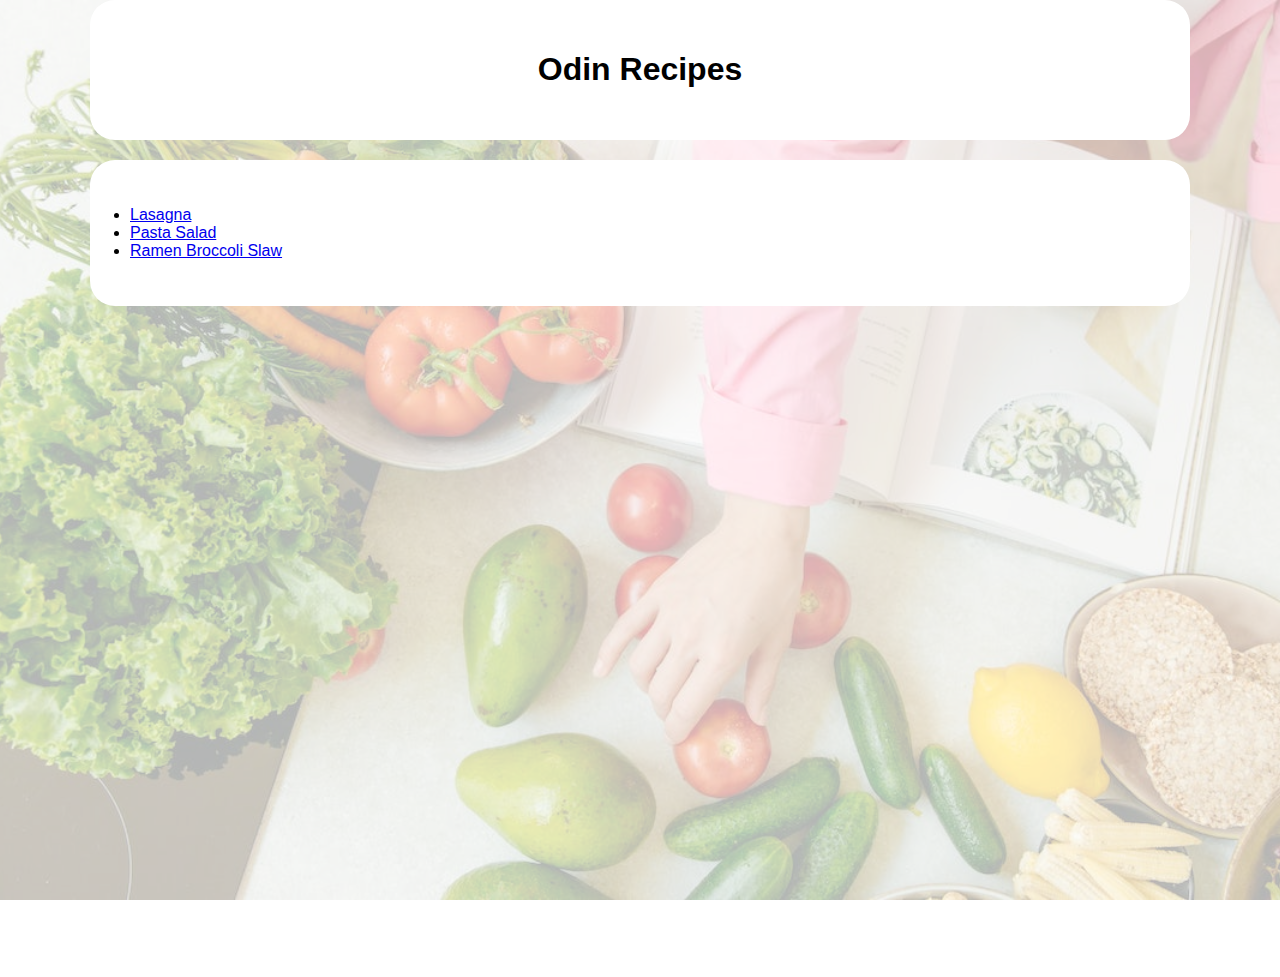
<file: index.html>
<!DOCTYPE html>
<html lang="en">
<head>
    <meta charset="UTF-8">
    <meta name="viewport" content="width=device-width, initial-scale=1.0">
    <title>Document</title>
    <link rel="stylesheet" href="style.css">
</head>
<body>
    <div class="container">
        <div class="container2">
            <h1>Odin Recipes</h1>
        </div>
        <div class="container3">
            <ul>
                <li><a href="./recipes/lasagna/lasagna.html">Lasagna</a></li>
                <li><a href="./recipes/pasta-salad/Pasta Salad.html">Pasta Salad</a></li>
                <li><a href="./recipes/ramen-broccoli-slaw/Ramen Broccoli Slaw.html">Ramen Broccoli Slaw</a></li>
            </ul>
        </div>
    </div>
    
    
</body>
</html>
</file>
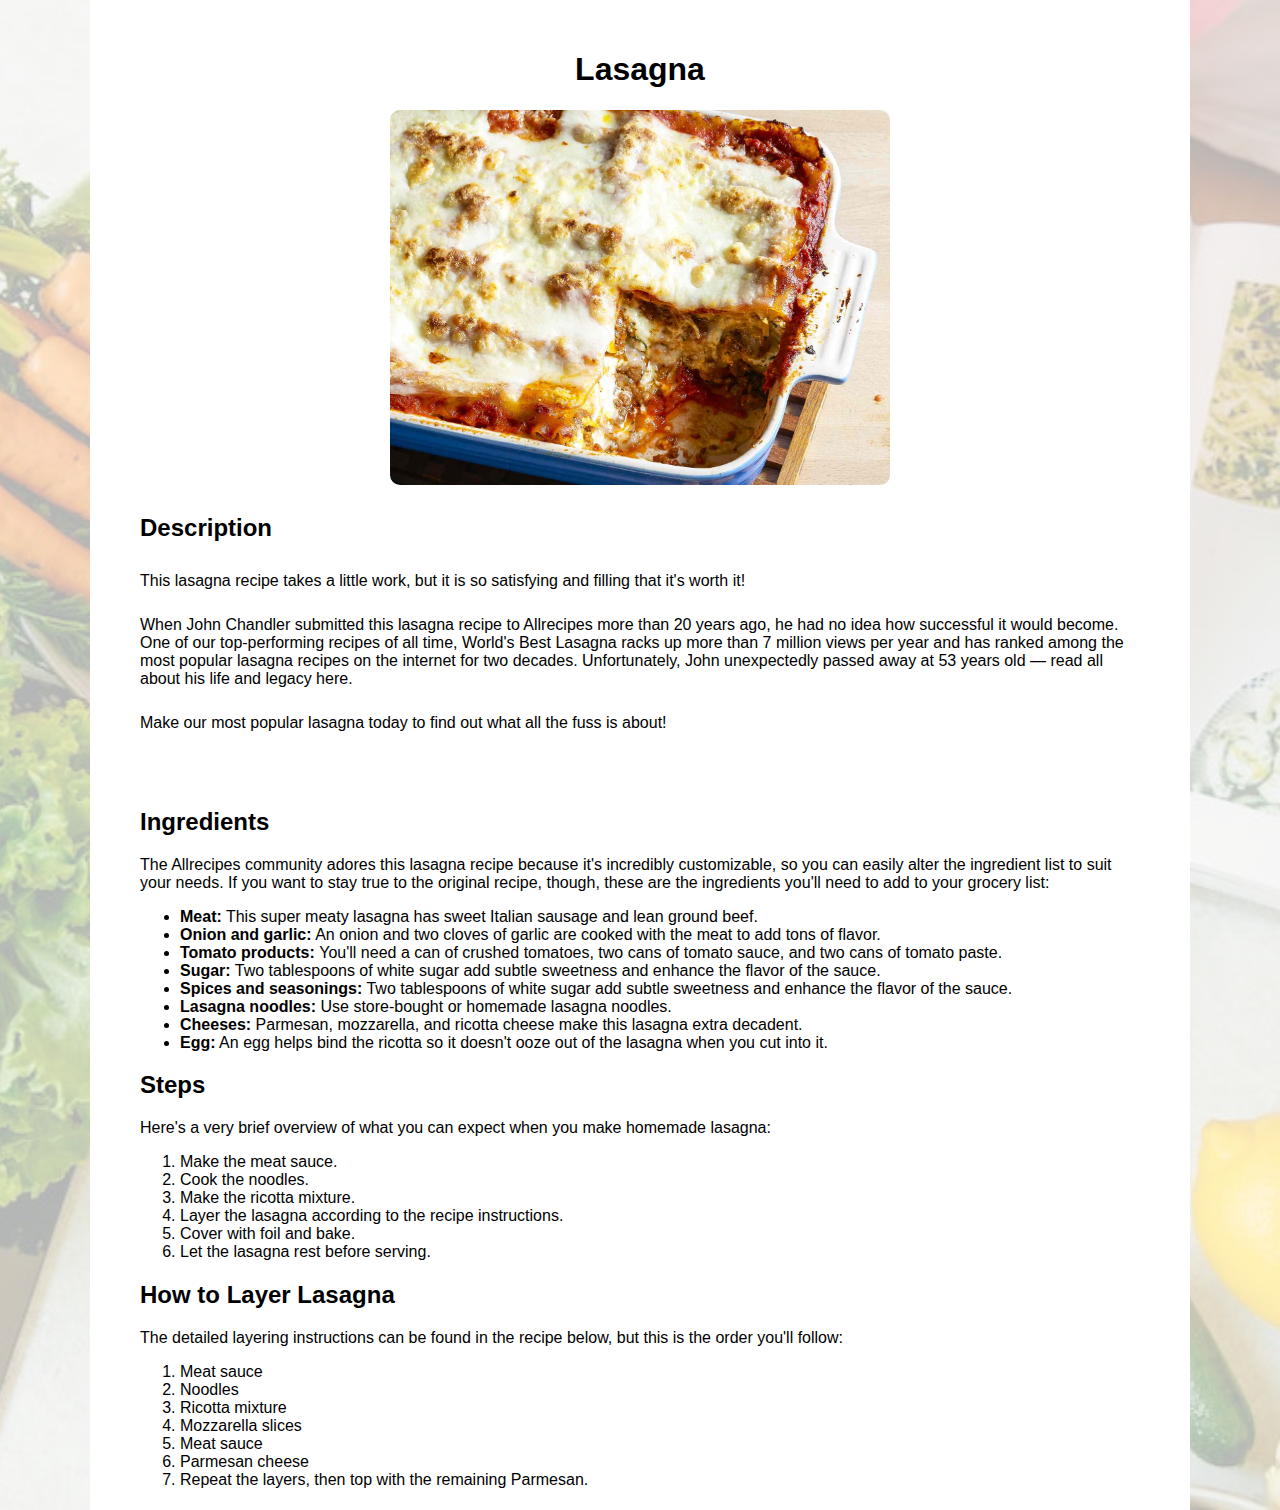
<file: recipes/lasagna/lasagna.html>
<!DOCTYPE html>
<html lang="en">
<head>
    <meta charset="UTF-8">
    <meta name="viewport" content="width=device-width, initial-scale=1.0">
    <title>Lasagna Recipe</title>
    <link rel="stylesheet" href="style.css">
</head>
<body>
    <div class="container">
        <div class="content">
            <div class="content-header">
                <h1>Lasagna</h1>
                <img src="../../recipe-images/Lasagna.jpg" alt="An Image of Lasagna" class="lasagna-img">
                <h2>Description</h2>
                    <p>This lasagna recipe takes a little work, but it is so satisfying and filling that it's worth it!</p>
                    <p>When John Chandler submitted this lasagna recipe to Allrecipes more than 20 years ago, he had no idea how successful it would become. One of our top-performing recipes of all time, World's Best Lasagna racks up more than 7 million views per year and has ranked among the most popular lasagna recipes on the internet for two decades. Unfortunately, John unexpectedly passed away at 53 years old — read all about his life and legacy here.</p>
                    <p>Make our most popular lasagna today to find out what all the fuss is about!</p>
            </div>

            <div class="content-body">
                <strong><h2>Ingredients</h2></strong>
                <p>The Allrecipes community adores this lasagna recipe because it's incredibly customizable, so you can easily alter the ingredient list to suit your needs. If you want to stay true to the original recipe, though, these are the ingredients you'll need to add to your grocery list:</p>
                    <ul>
                        <li><strong>Meat:</strong> This super meaty lasagna has sweet Italian sausage and lean ground beef.</li>
                        <li><strong>Onion and garlic:</strong> An onion and two cloves of garlic are cooked with the meat to add tons of flavor.</li>
                        <li><strong>Tomato products: </strong> You'll need a can of crushed tomatoes, two cans of tomato sauce, and two cans of tomato paste.</li>
                        <li><strong>Sugar:</strong> Two tablespoons of white sugar add subtle sweetness and enhance the flavor of the sauce.</li>
                        <li><strong>Spices and seasonings:</strong> Two tablespoons of white sugar add subtle sweetness and enhance the flavor of the sauce.</li>
                        <li><strong>Lasagna noodles:</strong> Use store-bought or homemade lasagna noodles.</li>
                        <li><strong>Cheeses: </strong> Parmesan, mozzarella, and ricotta cheese make this lasagna extra decadent.</li>
                        <li><strong>Egg:</strong> An egg helps bind the ricotta so it doesn't ooze out of the lasagna when you cut into it.</li>
                    </ul>
                <strong><h2>Steps</h2></strong>
                <p>Here's a very brief overview of what you can expect when you make homemade lasagna:</p>
                    <ol>
                        <li>Make the meat sauce.</li>
                        <li>Cook the noodles.</li>
                        <li>Make the ricotta mixture.</li>
                        <li>Layer the lasagna according to the recipe instructions.</li>
                        <li>Cover with foil and bake.</li>
                        <li>Let the lasagna rest before serving.</li>
                    </ol>
                <strong><h2>How to Layer Lasagna</h2></strong>
                <p>The detailed layering instructions can be found in the recipe below, but this is the order you'll follow:</p>
                    <ol>
                        <li>Meat sauce</li>
                        <li>Noodles</li>
                        <li>Ricotta mixture</li>
                        <li>Mozzarella slices</li>
                        <li>Meat sauce</li>
                        <li>Parmesan cheese</li>
                        <li>Repeat the layers, then top with the remaining Parmesan.</li>
                    </ol>
            </div>
            
        </div>
    </div>
</body>
</html>
</file>
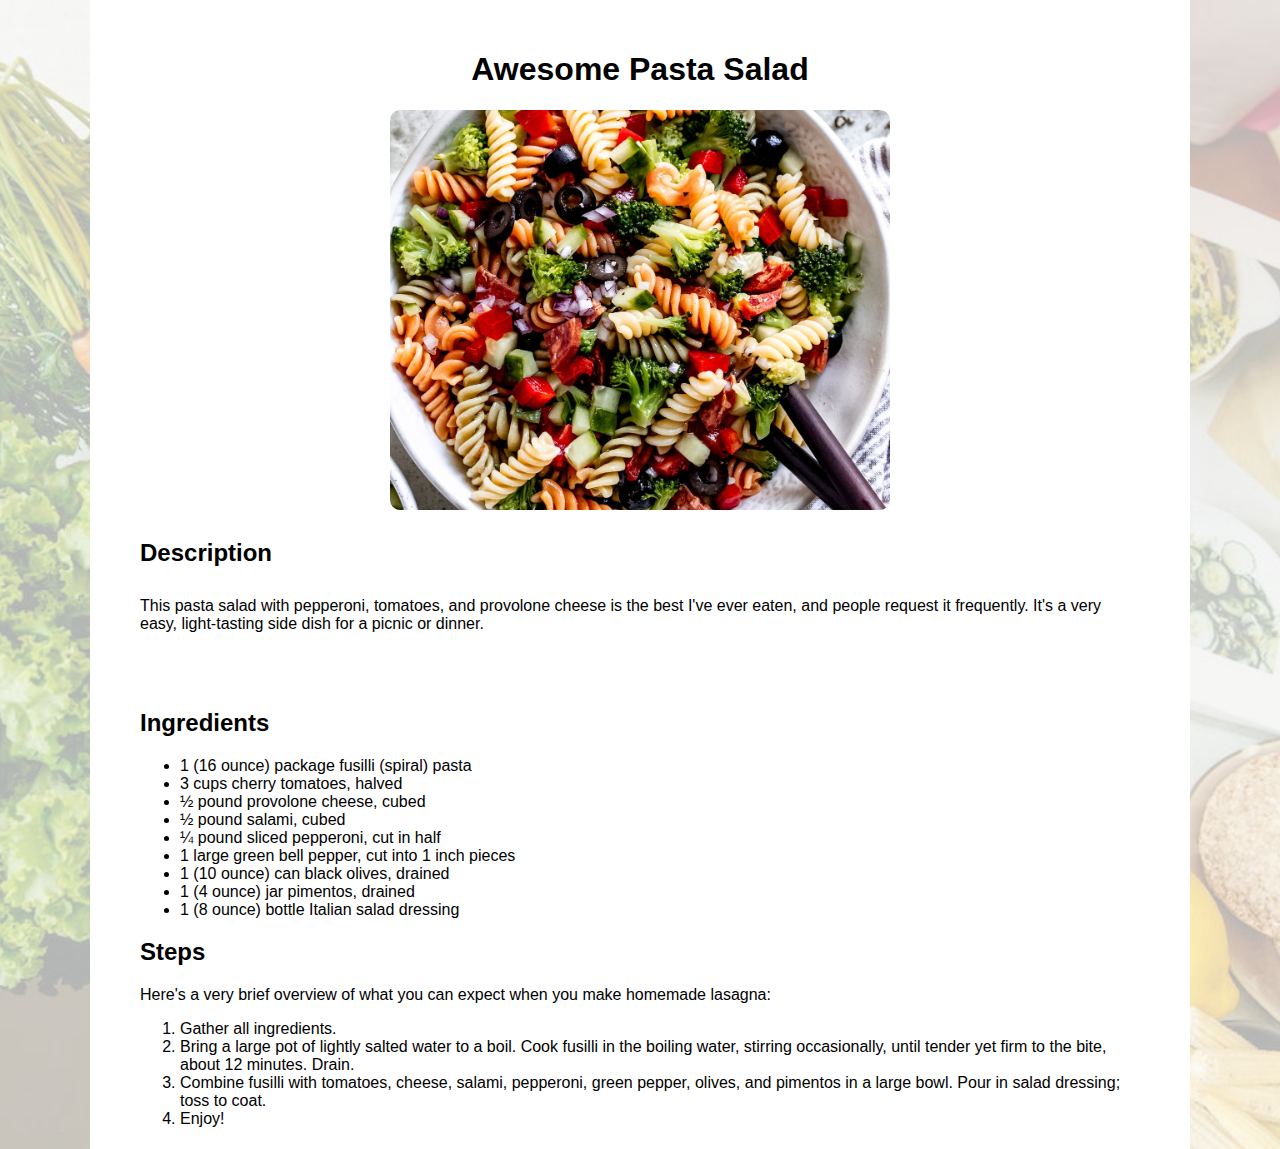
<file: recipes/pasta-salad/Pasta Salad.html>
<!DOCTYPE html>
<html lang="en">
<head>
    <meta charset="UTF-8">
    <meta name="viewport" content="width=device-width, initial-scale=1.0">
    <title>Pasta Salad Recipe</title>
    <link rel="stylesheet" href="style.css">
</head>
<body>
    <div class="container">
        <div class="content">
            <div class="content-header">
                <h1>Awesome Pasta Salad</h1>
                <img src="../../recipe-images/Pasta Salad.jpg" alt="An Image of Pasta Salad" class="pasta-salad-img">
                <h2>Description</h2>
                <p>This pasta salad with pepperoni, tomatoes, and provolone cheese is the best I've ever eaten, and people request it frequently. It's a very easy, light-tasting side dish for a picnic or dinner.</p>
            </div>

            <div class="content-body">
                <strong><h2>Ingredients</h2></strong>
                <ul>
                    <li>1 (16 ounce) package fusilli (spiral) pasta</li>
                    <li>3 cups cherry tomatoes, halved</li>
                    <li>½ pound provolone cheese, cubed</li>
                    <li>½ pound salami, cubed</li>
                    <li>¼ pound sliced pepperoni, cut in half</li>
                    <li>1 large green bell pepper, cut into 1 inch pieces</li>
                    <li>1 (10 ounce) can black olives, drained</li>
                    <li>1 (4 ounce) jar pimentos, drained</li>
                    <li>1 (8 ounce) bottle Italian salad dressing</li>
                </ul>
                <strong><h2>Steps</h2></strong>
                <p>Here's a very brief overview of what you can expect when you make homemade lasagna:</p>
                <ol>
                    <li>Gather all ingredients.</li>
                    <li>Bring a large pot of lightly salted water to a boil. Cook fusilli in the boiling water, stirring occasionally, until tender yet firm to the bite, about 12 minutes. Drain.</li>
                    <li>Combine fusilli with tomatoes, cheese, salami, pepperoni, green pepper, olives, and pimentos in a large bowl. Pour in salad dressing; toss to coat.</li>
                    <li>Enjoy!</li>
                </ol>
            </div>
        </div>
    </div>

</body>
</html>
</file>
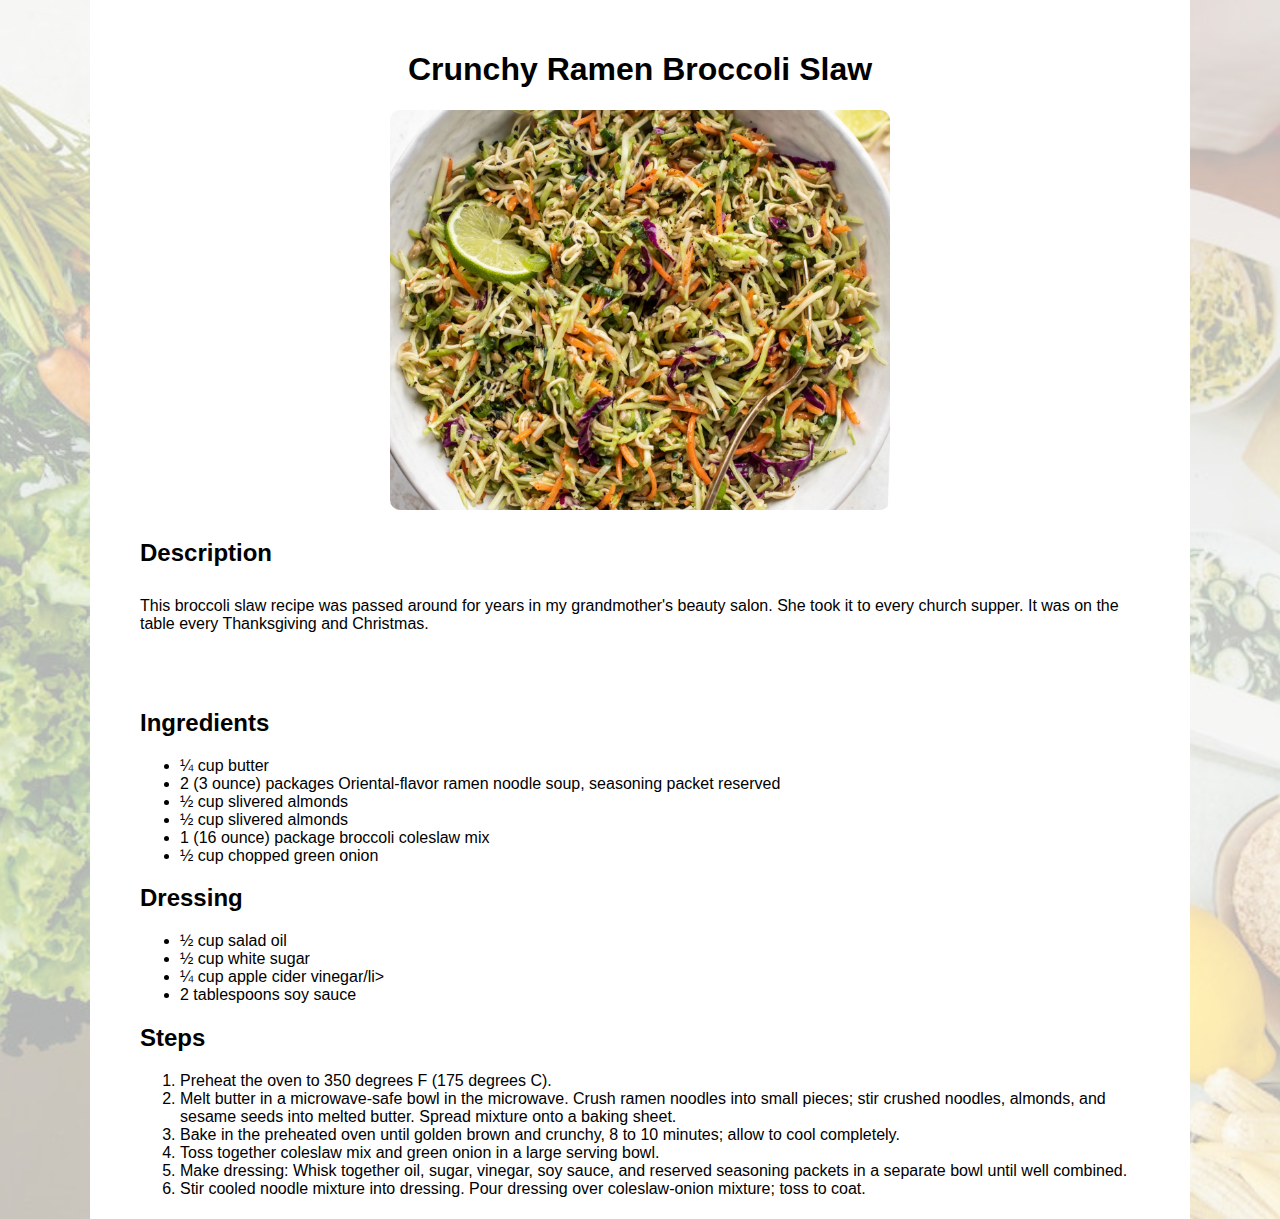
<file: recipes/ramen-broccoli-slaw/Ramen Broccoli Slaw.html>
<!DOCTYPE html>
<html lang="en">
<head>
    <meta charset="UTF-8">
    <meta name="viewport" content="width=device-width, initial-scale=1.0">
    <title>Ramen Broccoli Slaw Recipe</title>
    <link rel="stylesheet" href="style.css">
</head>
<body>
    <div class="container">
        <div class="content">
            <div class="content-header">
                <h1>Crunchy Ramen Broccoli Slaw</h1>
                <img src="../../recipe-images/Ramen Broccoli Slaw.jpg" alt="An Image of Ramen Broccoli Slaw" class="ramen-broccoli-slaw-img">
                <h2>Description</h2>
                    <p>This broccoli slaw recipe was passed around for years in my grandmother's beauty salon. She took it to every church supper. It was on the table every Thanksgiving and Christmas.</p>
            </div>

            <div class="content-body">
                <strong><h2>Ingredients</h2></strong>
                <ul>
                    <li>¼ cup butter</li>
                    <li>2 (3 ounce) packages Oriental-flavor ramen noodle soup, seasoning packet reserved</li>
                    <li>½ cup slivered almonds</li>
                    <li>½ cup slivered almonds</li>
                    <li>1 (16 ounce) package broccoli coleslaw mix</li>
                    <li>½ cup chopped green onion</li>
                </ul>
                <strong><h2>Dressing</h2></strong>
                <ul>
                    <li>½ cup salad oil</li>
                    <li>½ cup white sugar</li>
                    <li>¼ cup apple cider vinegar/li>
                    <li>2 tablespoons soy sauce</li>
                </ul>
                <strong><h2>Steps</h2></strong>
                <ol>
                    <li>Preheat the oven to 350 degrees F (175 degrees C).</li>
                    <li>Melt butter in a microwave-safe bowl in the microwave. Crush ramen noodles into small pieces; stir crushed noodles, almonds, and sesame seeds into melted butter. Spread mixture onto a baking sheet.</li>
                    <li>Bake in the preheated oven until golden brown and crunchy, 8 to 10 minutes; allow to cool completely.
                    </li>
                    <li>Toss together coleslaw mix and green onion in a large serving bowl.</li>
                    <li>Make dressing: Whisk together oil, sugar, vinegar, soy sauce, and reserved seasoning packets in a separate bowl until well combined.</li>
                    <li>Stir cooled noodle mixture into dressing. Pour dressing over coleslaw-onion mixture; toss to coat.</li>
                </ol>
            </div>

        </div>
    </div>
</body>
</html>
</file>
<file: style.css>
body {
    all: unset;
    background-color: black;

}

body,
html {
    height: 100%;
    
}

html {
    background-image: url(recipe-images/bg.jpeg);
    height: 100%;
    background-position: center;
    background-repeat: no-repeat;
    background-size: cover;
}

.container {
    background-color: white;
    height: 977px;
    width: 100%;
    margin: 0 auto;
    font-family: Arial, Helvetica, sans-serif;
    background: rgba(255, 255, 255, 0.7);
}
.container2,
.container3 {
    width: 1100px;
    margin: 0 auto;
}

.container2 {
    background-color: white;
    text-align: center;
    padding: 30px 0;
    border-radius: 25px;
    }

.container3 {
    background-color: white;
    padding: 30px 0;
    border-radius: 25px;
    margin: 20px auto;
}
</file>
<file: recipes/lasagna/style.css>
body {
    all: unset;
    background-color: black;
}

body,
html {
    height: 100%;
}

html {
    background-image: url(../../recipe-images/bg.jpeg);
    height: auto;
    background-position: center;
    background-repeat: no-repeat;
    background-size: cover;
}

.container {
    background-color: white;
    height: auto;
    width: 100%;
    margin: 0 auto;
    font-family: 'Franklin Gothic Medium', 'Arial Narrow', Arial, sans-serif;
    background: rgba(255, 255, 255, 0.7);
}
.content {
    width: 1100px;
    margin: 0 auto;
    background-color: white;

}

.content-header {
    padding: 30px 0;
    text-align: center;
}

.lasagna-img {
    width: 500px;
    border-radius: 10px;
}
.content-header h2,
.content-header p {
    text-align: left;
    padding: 5px 50px;
}

.content-body {
    padding: 5px 50px;
}
</file>
<file: recipes/pasta-salad/style.css>
body {
    all: unset;
    background-color: black;
}

body,
html {
    height: 100%;
}

html {
    background-image: url(../../recipe-images/bg.jpeg);
    height: auto;
    background-position: center;
    background-repeat: no-repeat;
    background-size: cover;
}

.container {
    background-color: white;
    height: auto;
    width: 100%;
    margin: 0 auto;
    font-family: 'Franklin Gothic Medium', 'Arial Narrow', Arial, sans-serif;
    background: rgba(255, 255, 255, 0.7);
}
.content {
    width: 1100px;
    margin: 0 auto;
    background-color: white;

}

.content-header {
    padding: 30px 0;
    text-align: center;
}

.pasta-salad-img {
    height: 400px;
    object-fit: cover;
    width: 500px;
    border-radius: 10px;
}
.content-header h2,
.content-header p {
    text-align: left;
    padding: 5px 50px;
}

.content-body {
    padding: 5px 50px;
}
</file>
<file: recipes/ramen-broccoli-slaw/style.css>
body {
    all: unset;
    background-color: black;
}

body,
html {
    height: 100%;
}

html {
    background-image: url(../../recipe-images/bg.jpeg);
    height: auto;
    background-position: center;
    background-repeat: no-repeat;
    background-size: cover;
}

.container {
    background-color: white;
    height: auto;
    width: 100%;
    margin: 0 auto;
    font-family: 'Franklin Gothic Medium', 'Arial Narrow', Arial, sans-serif;
    background: rgba(255, 255, 255, 0.7);
}
.content {
    width: 1100px;
    margin: 0 auto;
    background-color: white;

}

.content-header {
    padding: 30px 0;
    text-align: center;
}

.ramen-broccoli-slaw-img {
    height: 400px;
    object-fit: cover;
    width: 500px;
    border-radius: 10px;
}
.content-header h2,
.content-header p {
    text-align: left;
    padding: 5px 50px;
}

.content-body {
    padding: 5px 50px;
}
</file>
